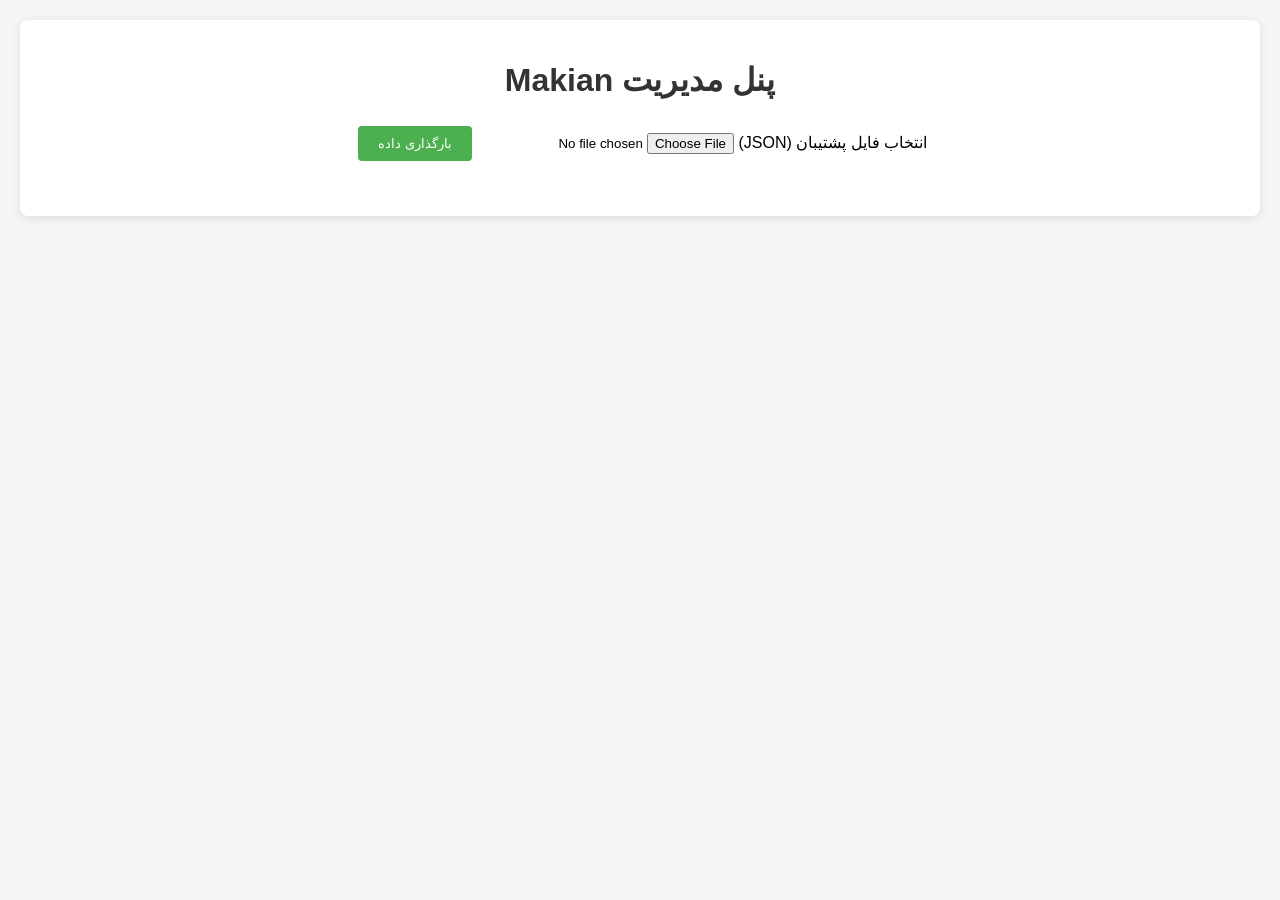
<file: index.html>
<!DOCTYPE html>
<html lang="fa" dir="rtl">

<head>
  <meta charset="UTF-8">
  <title>پنل مدیریت Makian</title>
  <link rel="stylesheet" href="admin-style.css">
</head>

<body>

  <div class="container">
    <h1>پنل مدیریت Makian</h1>

    <div id="upload-section">
      <label for="file-input">انتخاب فایل پشتیبان (JSON)</label>
      <input type="file" id="file-input" accept=".json" />
      <button id="load-btn">بارگذاری داده</button>
    </div>

    <div id="dashboard-section" style="display:none;">
      <div class="data-section">
        <h2>کاربران</h2>
        <table id="users-table">
          <thead><tr><th>ID</th><th>نام کاربری</th><th>تاریخ ایجاد</th><th>عملیات</th></tr></thead>
          <tbody></tbody>
        </table>
      </div>

      <div class="data-section">
        <h2>سالن‌ها</h2>
        <table id="halls-table">
          <thead><tr><th>ID</th><th>نام سالن</th><th>ظرفیت</th><th>کاربر</th><th>تاریخ ایجاد</th><th>عملیات</th></tr></thead>
          <tbody></tbody>
        </table>
      </div>

      <div class="data-section">
        <h2>گزارش‌ها</h2>
        <table id="reports-table">
          <thead><tr><th>ID</th><th>سالن</th><th>تاریخ</th><th>دما</th><th>رطوبت</th><th>دورفن</th><th>عملیات</th></tr></thead>
          <tbody></tbody>
        </table>
      </div>

      <button id="export-btn">خروجی فایل JSON</button>
    </div>
  </div>

  <script src="admin-script.js"></script>
</body>

</html>
</file>
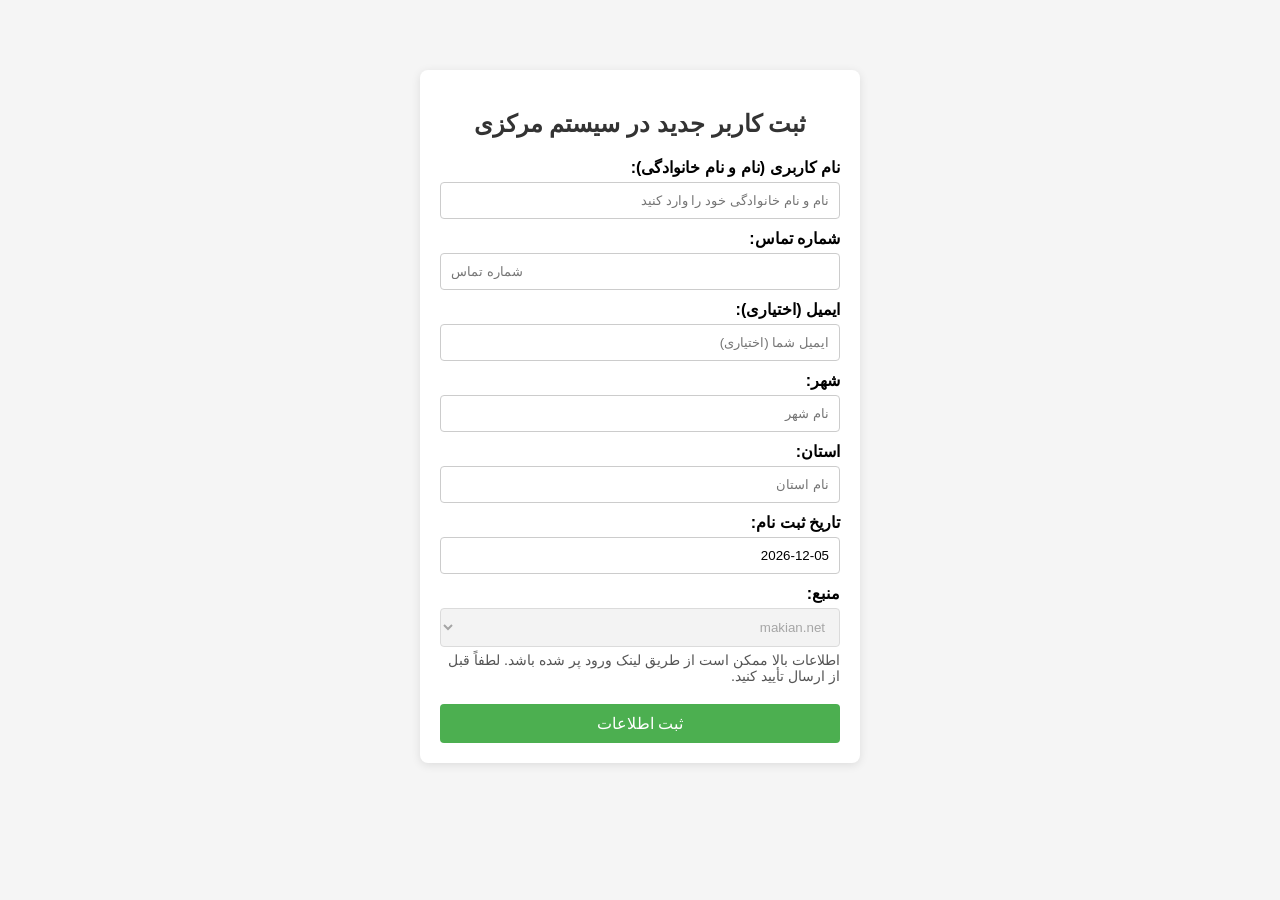
<file: register-log.html>
<!DOCTYPE html>
<html lang="fa" dir="rtl">
<head>
  <meta charset="UTF-8">
  <title>ثبت کاربر جدید - Makian</title>
  <style>
    body {
      font-family: "Vazir", Tahoma, sans-serif;
      background-color: #f5f5f5;
      margin: 0;
      padding: 20px;
    }
    .form-container {
      max-width: 400px;
      margin: 50px auto;
      background: white;
      padding: 20px;
      border-radius: 8px;
      box-shadow: 0 2px 10px rgba(0,0,0,0.1);
    }
    h2 {
      text-align: center;
      color: #333;
    }
    label {
      display: block;
      margin-top: 10px;
      font-weight: bold;
    }
    input, select {
      width: 100%;
      padding: 10px;
      margin-top: 5px;
      border: 1px solid #ccc;
      border-radius: 4px;
      box-sizing: border-box;
    }
    button {
      width: 100%;
      padding: 10px;
      margin-top: 20px;
      background-color: #4CAF50;
      color: white;
      border: none;
      border-radius: 4px;
      cursor: pointer;
      font-size: 16px;
    }
    button:hover {
      background-color: #45a049;
    }
    .success-message {
      color: green;
      font-weight: bold;
      text-align: center;
      margin-top: 10px;
    }
    .error-message {
      color: red;
      font-weight: bold;
      text-align: center;
      margin-top: 10px;
    }
    .info-text {
      font-size: 0.9em;
      color: #555;
      margin-top: 5px;
    }
  </style>
</head>
<body>

  <div class="form-container">
    <h2>ثبت کاربر جدید در سیستم مرکزی</h2>
    <form id="central-registration-form" action="https://formspree.io/f/YOUR_FORMSPREE_ENDPOINT_HERE" method="POST">
      <label for="username">نام کاربری (نام و نام خانوادگی):</label>
      <input type="text" id="username" name="username" required placeholder="نام و نام خانوادگی خود را وارد کنید" />

      <label for="phone">شماره تماس:</label>
      <input type="tel" id="phone" name="phone" required placeholder="شماره تماس" />

      <label for="email">ایمیل (اختیاری):</label>
      <input type="email" id="email" name="email" placeholder="ایمیل شما (اختیاری)" />

      <label for="city">شهر:</label>
      <input type="text" id="city" name="city" required placeholder="نام شهر" />

      <label for="province">استان:</label>
      <input type="text" id="province" name="province" required placeholder="نام استان" />

      <label for="date">تاریخ ثبت نام:</label>
      <input type="text" id="date-field" name="date" readonly />

      <label for="source">منبع:</label>
      <select name="source" id="source" disabled>
        <option value="makian.net">makian.net</option>
      </select>

      <div class="info-text">
        اطلاعات بالا ممکن است از طریق لینک ورود پر شده باشد. لطفاً قبل از ارسال تأیید کنید.
      </div>

      <button type="submit">ثبت اطلاعات</button>
    </form>
    <div id="message"></div>
  </div>

  <script>
    // تنظیم تاریخ امروز
    document.getElementById('date-field').value = new Date().toISOString().split('T')[0];

    // --- کد جدید: خواندن پارامترهای URL و پر کردن فیلدها ---
    window.addEventListener('DOMContentLoaded', (event) => {
      const urlParams = new URLSearchParams(window.location.search);
      const fname = urlParams.get('fname');
      const lname = urlParams.get('lname');
      const phone = urlParams.get('phone');
      const city = urlParams.get('city');
      const province = urlParams.get('province');

      if (fname && lname) {
        document.getElementById('username').value = `${fname} ${lname}`;
      }
      if (phone) {
        document.getElementById('phone').value = phone;
      }
      if (city) {
        document.getElementById('city').value = city;
      }
      if (province) {
        document.getElementById('province').value = province;
      }
    });

    document.getElementById('central-registration-form').addEventListener('submit', async function(e) {
      e.preventDefault(); // جلوگیری از سابمیت پیش‌فرض

      const formData = new FormData(this);
      const messageDiv = document.getElementById('message');

      try {
        const response = await fetch(this.action, {
          method: 'POST',
          body: formData,
          headers: {
            'Accept': 'application/json'
          }
        });

        if (response.ok) {
          messageDiv.innerHTML = '<div class="success-message">اطلاعات شما با موفقیت ثبت شد!</div>';
          this.reset();
          document.getElementById('date-field').value = new Date().toISOString().split('T')[0]; // تاریخ را دوباره تنظیم کن
        } else {
          throw new Error('خطا در ارسال فرم.');
        }
      } catch (error) {
        messageDiv.innerHTML = '<div class="error-message">خطا در ارسال اطلاعات. لطفاً دوباره تلاش کنید.</div>';
      }
    });
  </script>

</body>
</html>
</file>
<file: admin-style.css>
body {
  font-family: "Vazir", Tahoma, sans-serif;
  background-color: #f5f5f5;
  margin: 0;
  padding: 20px;
}

.container {
  max-width: 1200px;
  margin: auto;
  background: white;
  padding: 20px;
  border-radius: 8px;
  box-shadow: 0 2px 10px rgba(0,0,0,0.1);
}

h1 {
  text-align: center;
  color: #333;
}

#upload-section {
  text-align: center;
  margin-bottom: 30px;
}

button {
  background-color: #4CAF50;
  color: white;
  border: none;
  padding: 10px 20px;
  cursor: pointer;
  border-radius: 4px;
  margin: 5px;
}

button:hover {
  background-color: #45a049;
}

.data-section {
  margin-top: 30px;
}

table {
  width: 100%;
  border-collapse: collapse;
  margin-top: 10px;
}

th, td {
  border: 1px solid #ddd;
  padding: 8px;
  text-align: center;
}

th {
  background-color: #f2f2f2;
}

tr:nth-child(even) {
  background-color: #f9f9f9;
}

.delete-btn {
  background-color: #f44336;
}

.delete-btn:hover {
  background-color: #d32f2f;
}
</file>
